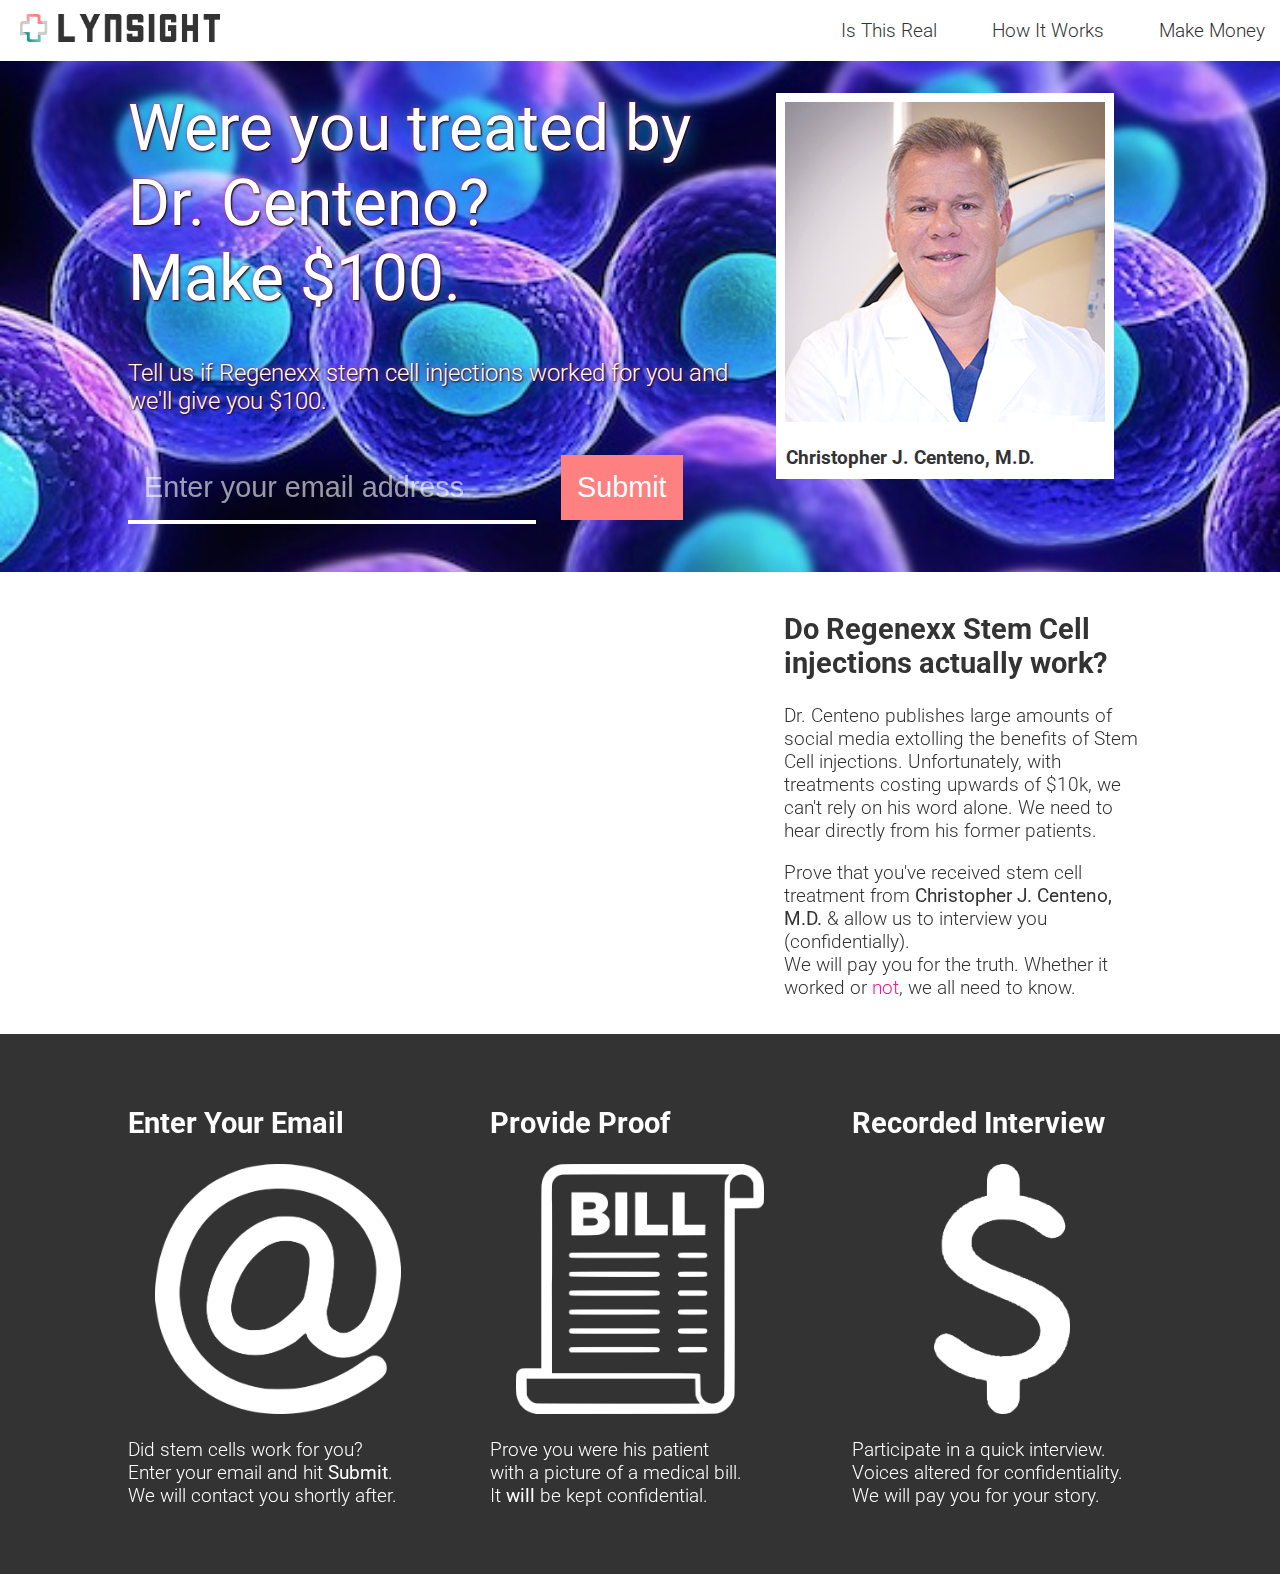
<file: Lynsight/index.html>
<!DOCTYPE html>
<html lang="en">

<head>
  <meta charset="UTF-8">
  <meta name="viewport" content="width=device-width, initial-scale=1.0">
  <meta http-equiv="X-UA-Compatible" content="ie=edge">
  <title>Lynsight - M.D. Review</title>
  <link rel="stylesheet" href="styles.css">
</head>

<body>
  <header id="header">
    <div>
      <img src="logoLandscape.png" alt="Logo" id="header-img" class="navPadding">
    </div>
    <nav id="nav-bar" class="nav navPadding">
      <a href="#video" class="nav-link">Is This Real</a>
      <a href="#howto" class="nav-link">How It Works</a>
      <a href="#top" class="nav-link">Make Money</a>
    </nav>
  </header>

  <!-- New Section Begins Here -->
  <section id="top">

    <div id="cover">
      <div>
        <h1>Were you treated by Dr. Centeno?</br>Make $100.</h1>
        <p class="elab">
          Tell us if Regenexx stem cell injections worked for you and we'll give you $100.
          <!-- Tell us how well Regenexx treatments worked for you. -->
        </p>

        <form id="form" action="email.php">
          <input name="email" id="email" type="email" class="marginTop" placeholder="Enter your email address" required/>
          <input id="submit" type="submit" value="Submit"></input>
        </form>
      </div>
      <div class="card">
        <img src="ChrisCenteno.jpg" alt="">
        <figcaption>Christopher J. Centeno, M.D.</figcaption>
      </div>
    </div>
  </section>

  <!-- New Section Begins Here -->
  <section id="video">

    <main>
      <div class="middle" id="rowReverse">
        <div>
          <h2>Do Regenexx Stem Cell injections actually work?</h2>
          <p>
            Dr. Centeno publishes large amounts of social media extolling the benefits of Stem Cell injections. Unfortunately, with treatments costing upwards of $10k, we can't rely on his word alone. We need to hear directly from his former patients.
          </p>
          <p>
            Prove that you've received stem cell treatment from <b>Christopher J. Centeno, M.D.</b> & allow us to interview you (confidentially). <br> 
            We will pay you for the truth. Whether it worked or <span style="color: deeppink;">not</span>, we all need to know.
          </p>
        </div>
        <div>
          <iframe width="560" height="315" src="https://www.youtube.com/embed/mlqRIhG7N38?rel=0&amp;showinfo=0" frameborder="0" allow="autoplay; encrypted-media"
            allowfullscreen></iframe>
        </div>
      </div>
  </section>

  <!-- New Section Begins Here -->
  <section id="howto">

    <div class="mainGrey">
      <div class="content">
        <div class="box">
          <h2>Enter Your Email</h2>
          <div class="boxDiv">
            <img class="boxImg" src="email.png" alt="">
          </div>
          <p>
            Did stem cells work for you? <br>
            Enter your email and hit <b>Submit</b>. <br>
            We will contact you shortly after.
          </p>
        </div>
        <div class="box">
          <h2>Provide Proof</h2>
          <div class="boxDiv">
            <img class="boxImg" src="bill.png" alt="">
          </div>
          <p>
            Prove you were his patient <br>
            with a picture of a medical bill. <br>
            It <b>will</b> be kept confidential.
          </p>
        </div>
        <div class="box">
          <h2>Recorded Interview</h2>
          <div class="boxDiv">
            <img class="boxImg" src="dolla.png" alt="">
          </div>
          <p>
            Participate in a quick interview. <br>
            Voices altered for confidentiality. <br>
            We will pay you for your story. <br>
          </p>
        </div>
      </div>
  </section>
  </main>

</body>

</html>
</file>
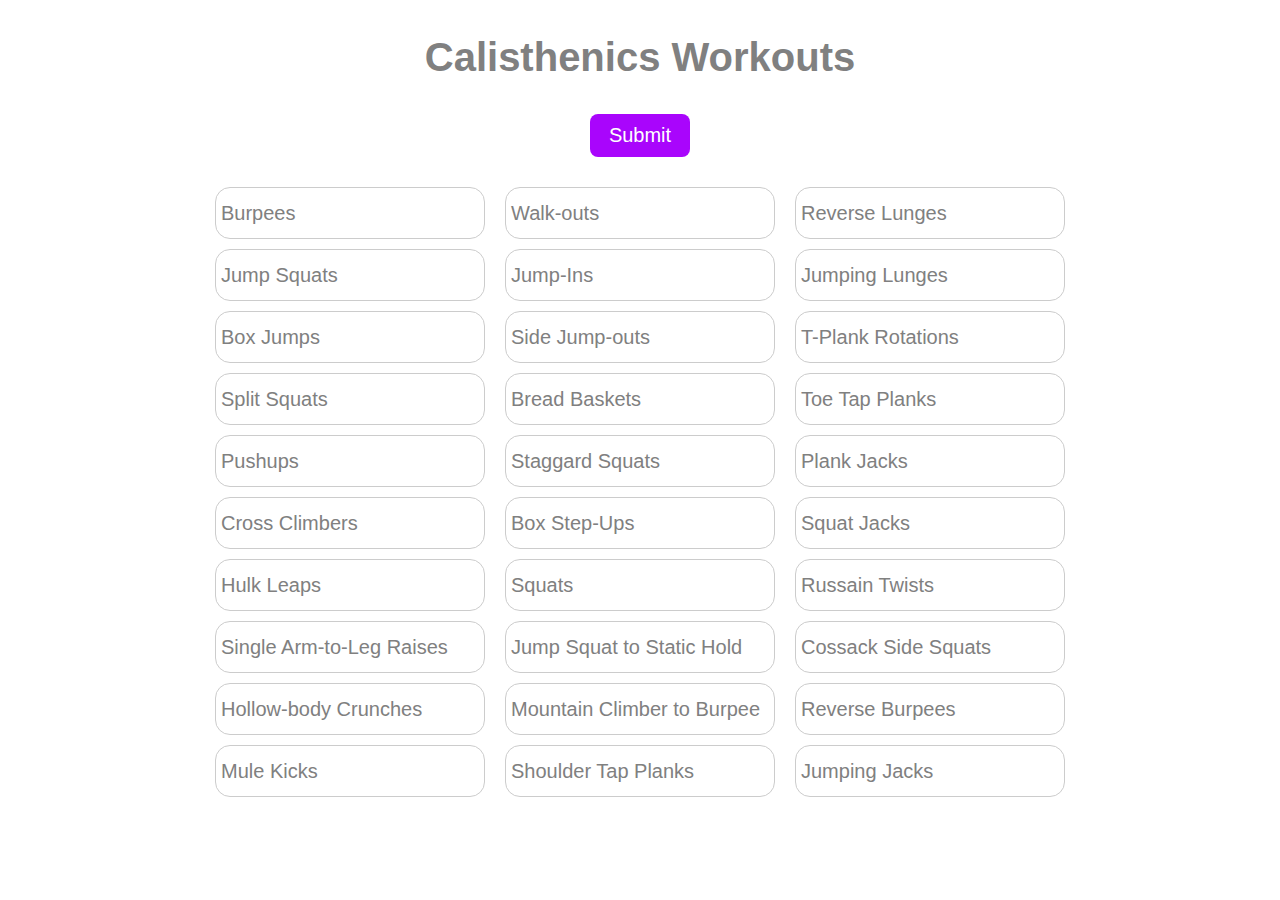
<file: FitDeck/workoutList.html>
<!DOCTYPE html>
<html lang="en">

<head>
  <meta charset="UTF-8">
  <meta name="viewport" content="width=device-width, initial-scale=1.0">
  <meta http-equiv="X-UA-Compatible" content="ie=edge">
  <title>Fit Deck List</title>
  <link rel="stylesheet" href="style.css">
</head>

<body>

  <div id="container">
    <h1 id="header">Calisthenics Workouts</h1>
    <div>
      <input type="button" id="shuffle" value="Submit">
    </div>
    
    <ol id="workoutList">
      <li class="exercise">Burpees</li>
      <li class="exercise">Jump Squats</li>
      <li class="exercise">Box Jumps</li>
      <li class="exercise">Split Squats</li>
      <li class="exercise">Pushups</li>
      <li class="exercise">Cross Climbers</li>
      <li class="exercise">Hulk Leaps</li>
      <li class="exercise">Single Arm-to-Leg Raises</li>
      <li class="exercise">Hollow-body Crunches</li>
      <li class="exercise">Mule Kicks</li>
      <li class="exercise">Walk-outs</li>
      <li class="exercise">Jump-Ins</li>
      <li class="exercise">Side Jump-outs</li>
      <li class="exercise">Bread Baskets</li>
      <li class="exercise">Staggard Squats</li>
      <li class="exercise">Box Step-Ups</li>
      <li class="exercise">Squats</li>
      <li class="exercise">Jump Squat to Static Hold</li>
      <li class="exercise">Mountain Climber to Burpee</li>
      <li class="exercise">Shoulder Tap Planks</li>
      <li class="exercise">Reverse Lunges</li>
      <li class="exercise">Jumping Lunges</li>
      <li class="exercise">T-Plank Rotations</li>
      <li class="exercise">Toe Tap Planks</li>
      <li class="exercise">Plank Jacks</li>
      <li class="exercise">Squat Jacks</li>
      <li class="exercise">Russain Twists</li>
      <li class="exercise">Cossack Side Squats</li>
      <li class="exercise">Reverse Burpees</li>
      <li class="exercise">Jumping Jacks</li>
    </ol>
  </div>

  <script src="app.js"></script>
</body>

</html>
</file>
<file: Lynsight/styles.css>
@import url('https://fonts.googleapis.com/css?family=Roboto:300,400');

a:link, a:visited {
    background-color: #fff;
    color: #333;
    padding: 14px 25px;
    text-align: center;
    text-decoration: none;
    display: inline-block;
}

a:hover, a:active {
    background-color: #008080;
    color: #fff;
}

body{
  color: #fff;
  background-image: url('stem_cells_01.jpg');
  background-repeat: no-repeat;
  background-position: center center;
  background-attachment: fixed;
  background-size: cover;
  font-family: 'Roboto', sans-serif;
  font-size: 1.2em;
  font-weight: 300;
  margin: 0px;
  text-align: center;
}

h1{
  font-weight: 400;
  font-size: 4rem;
  /* margin-bottom: 5px; */
  /* text-shadow: -1px 0 black, 0 1px black, 1px 0 black, 0 -1px black; */
  text-shadow: 1px 1px 2px black, 0 0 25px deepskyblue, 0 0 5px deeppink;
}
.elab {
  text-shadow: 1px 1px 2px black, 0 0 25px deepskyblue, 0 0 5px deeppink;
  font-size: 1.5rem;
}

.boldType{font-size: 1.3em; font-weight: 700;}
.navPadding{padding: 5px;}


#header{
  width: 100%;
  position: fixed;
  top: 0px;
  left: 0px;
  margin: 0px;
  padding-left: 15px;
  display: flex;
  flex-direction: row;
  justify-content: space-between;
  align-items: center;
  background-color: #fff;
}

#header-img{
  width: 200px;
  height: auto;
}

.card{margin: 2em;}
.card img{
  border: .5em solid #fff;
  border-bottom: 1em solid #fff;
  margin-bottom: -10px;
}
.card figcaption{
  background-color: #fff;
  color: #333;
  padding: 10px;
  font-weight: 700;
}

#cover{
  /* top includes pic of Centeno */
  width: 80%;
  margin: auto;
  padding-top: 3rem;
  padding-bottom: 3rem;
  text-align: left;
  display: flex;
  justify-content: space-around;
  align-items: center;
}
main{
  /* middle includes video */
  width: 100%;
  background-color: #fff;
  color: #333;
  padding-top: 0rem;
  padding-bottom: 0rem;
}
.middle {
  /* bottom includes bill clip art */
  width: 80%;
  min-height: 0px;
  display: flex;
  justify-content: space-between;
  align-items: center;
  text-align: left;
  margin: auto;
  padding-top: 1rem;
  padding-bottom: 1rem;
}

.content {
  /* bottom includes bill clip art */
  width: 80%;
  min-height: 0px;
  display: flex;
  justify-content: space-between;
  align-items: center;
  text-align: left;
  margin: auto;
  padding-top: 3rem;
  padding-bottom: 3rem;
}

input {
  border: 0px;
  background-color: transparent;
  margin-top: 1rem;
  font-size: 1.5em;
  color: #fff;
  padding: 1rem;
}

input::placeholder { /* Chrome, Firefox, Opera, Safari 10.1+ */
    color: #fff;
    opacity: 0.6;
  }

input[type=email] {
  border-top: 0px;
  border-right: 0px;
  border-bottom: 4px solid #fff;
  border-left: 0px;
  margin-right: 20px;
}

input[type=submit] {
  background-color: #ff8080;
}

input[type=submit]:hover{
  background-color: #ff9d9dff;
}


#rowReverse{flex-direction: row-reverse;}

iframe {margin-right: 5em;}

.mainGrey{
  background-color: #333;
  color: #fff;
}

.box{
  width: 300px;
}

.boxDiv{
  text-align: center;
}
.boxImg{
  width:auto;
  height:250px;
  /* padding-top: 30px; */
}

@media screen and (max-width: 600px) {

  #header{
    display: flex;
    flex-direction: column;
    justify-content: space-between;
    background-color: #fff;
    padding: 0px;
  }

  #cover{
    width: 90%;
    margin: auto;
    padding-top: 0px;
    padding-bottom: 100px;
    text-align: center;
    flex-direction: column-reverse;
    justify-content: center;
    align-items: center;
  }

  .content {
    display: flex;
    flex-direction: column;
    justify-content: space-around;
    align-items: center;
    text-align: left;
    margin: auto;
    padding-top: 0px;
  }

iframe {margin: 0px; margin-bottom: -8em;}
#rowReverse{flex-direction: column-reverse;}

  .mainBox{width: 100%;}
  .box{width: 90%;}
  .boxImg{display: none;}

}
</file>
<file: FitDeck/style.css>
body {
  font: 200 20px/1.5 Helvetica, Verdana, sans-serif;
  background: #fff;
  color: grey;
  text-align: center;
}

#shuffle {
  width: 100px;
  background-color: rgb(169, 5, 252);
  color: #fff;
  padding: 10px;
  margin-bottom: 30px;
  border: 0px;
  border-radius: 8px;
  font-size: 1em;
}

#shuffle:hover {
  background-color: #494949;
  transition: .5s;
}

ol {
  width: 850px;
  list-style-type: none;
  margin: auto;
  padding: 0;
  border: 0px solid black;
  columns: 3;
  -webkit-columns: 3;
  -moz-columns: 3;
}

@media screen and (max-width: 900px) {
  ol{
    width: 100%;
    columns: 1;
    -webkit-columns: 1;
    -moz-columns: 1;
  }
}

ol li {
  text-align: left;
  border: 1px solid #ccc;
  border-radius: 15px;
  padding: 5px;
  line-height: 2em;
  margin-bottom: 10px;
  /* margin: 20px; */
}
</file>
